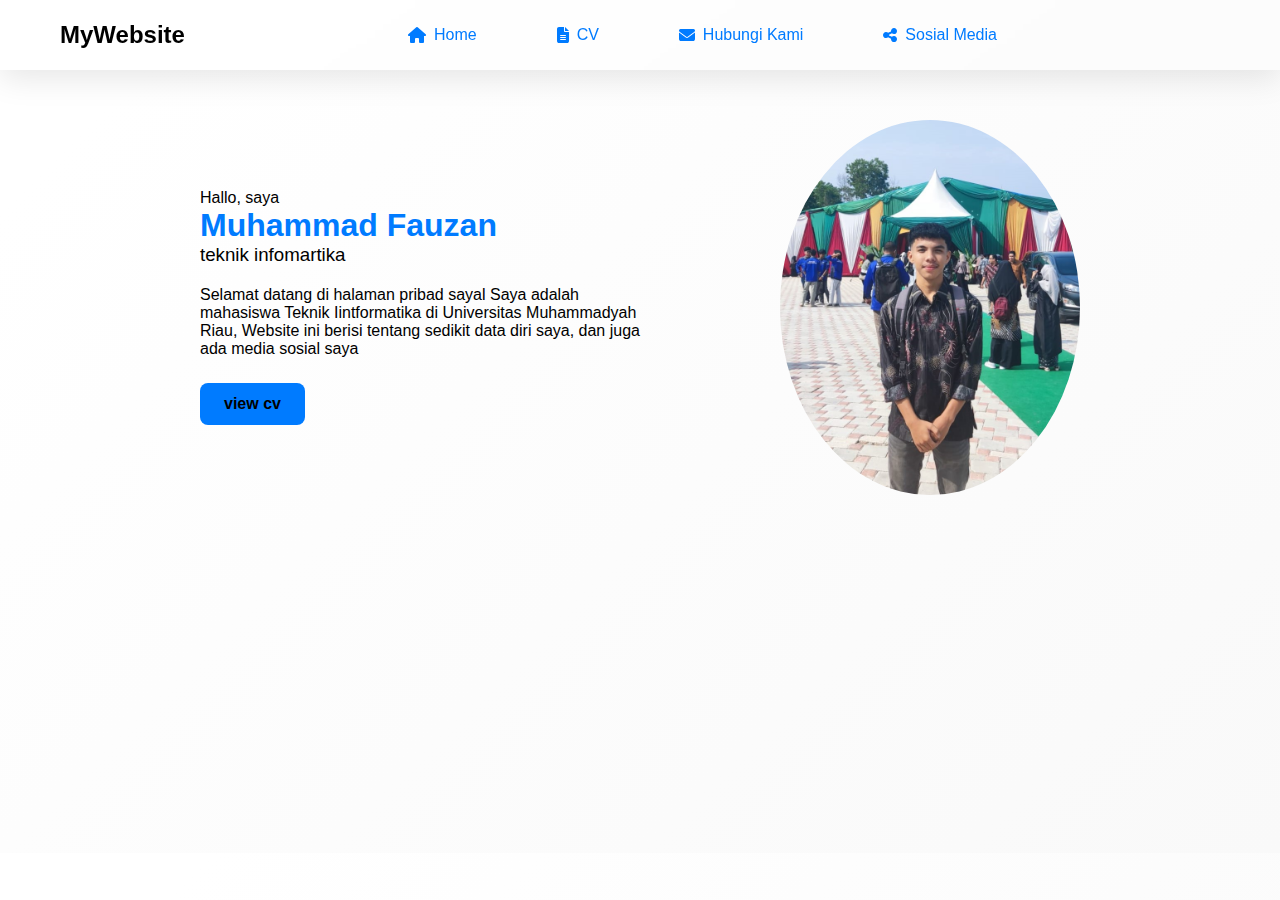
<file: index.html>
<!DOCTYPE html>
<html lang="en">
  <head>
    <meta charset="UTF-8" />
    <meta name="viewport" content="width=device-width, initial-scale=1.0" />
    <title>Muhammad Fauzan-230401110</title>
    <link rel="stylesheet" href="css/style.css" />
    <link href="https://fonts.googleapis.com/css2?family=Poppins:wght@400;600;700&display=swap" rel="stylesheet"/>
    <link rel="stylesheet" href="https://cdnjs.cloudflare.com/ajax/libs/font-awesome/6.5.0/css/all.min.css"/>
    <link href="https://fonts.googleapis.com/css2?family=Orbitron:wght@500;700&display=swap" rel="stylesheet">
  </head>
  <body>
    <nav class="navbar" id="navbar">
      <div class="nav-container">
          <h1 class="logo">MyWebsite</h1>
          <div class="box-btn-dark">
            <button onclick="toggleDarkMode()" class="btn-dark">dark mode</button>
          </div>
          <ul class="nav-menu" id="navMenu">
              <li class="nav-item">
                  <a href="index.html" class="nav-link "><i class="fas fa-home"></i>Home</a>
              </li>
              <li class="nav-item">
                  <a href="cv.html" class="nav-link"><i class="fas fa-file-alt"></i>CV</a>
              </li>
              <li class="nav-item">
                  <a href="hubungi-kami.html" class="nav-link"><i class="fas fa-envelope"></i>Hubungi Kami</a>
              </li>
              <li class="nav-item">
                  <a href="media-sosial.html" class="nav-link"><i class="fas fa-share-alt"></i>Sosial Media</a>
              </li>
          </ul>
          <div class="hamburger" id="hamburger">
              <span></span>
              <span></span>
              <span></span>
          </div>
      </div>
  </nav>

    <section class="hero">
      <div class="container hero-content">
        <div class="hero-text">
          <p>Hallo, saya</p>
          <h1><span>Muhammad</span> Fauzan</h1>
          <h3>teknik infomartika </h3>
          <p class="desc">
            Selamat datang di halaman pribad sayal Saya adalah mahasiswa Teknik
            Iintformatika di Universitas Muhammadyah Riau, Website ini berisi
            tentang sedikit data diri saya, dan juga ada media sosial saya
          </p>
          <div class="btn">
            <a href="cv.html">view cv</a>
          </div>
        </div>
        <div class="profil">
          <img src="image/profil.jpeg" alt="" />
        </div>
      </div>
    </section>




    <script src="js.js"></script>
  </body>
</html>
</file>
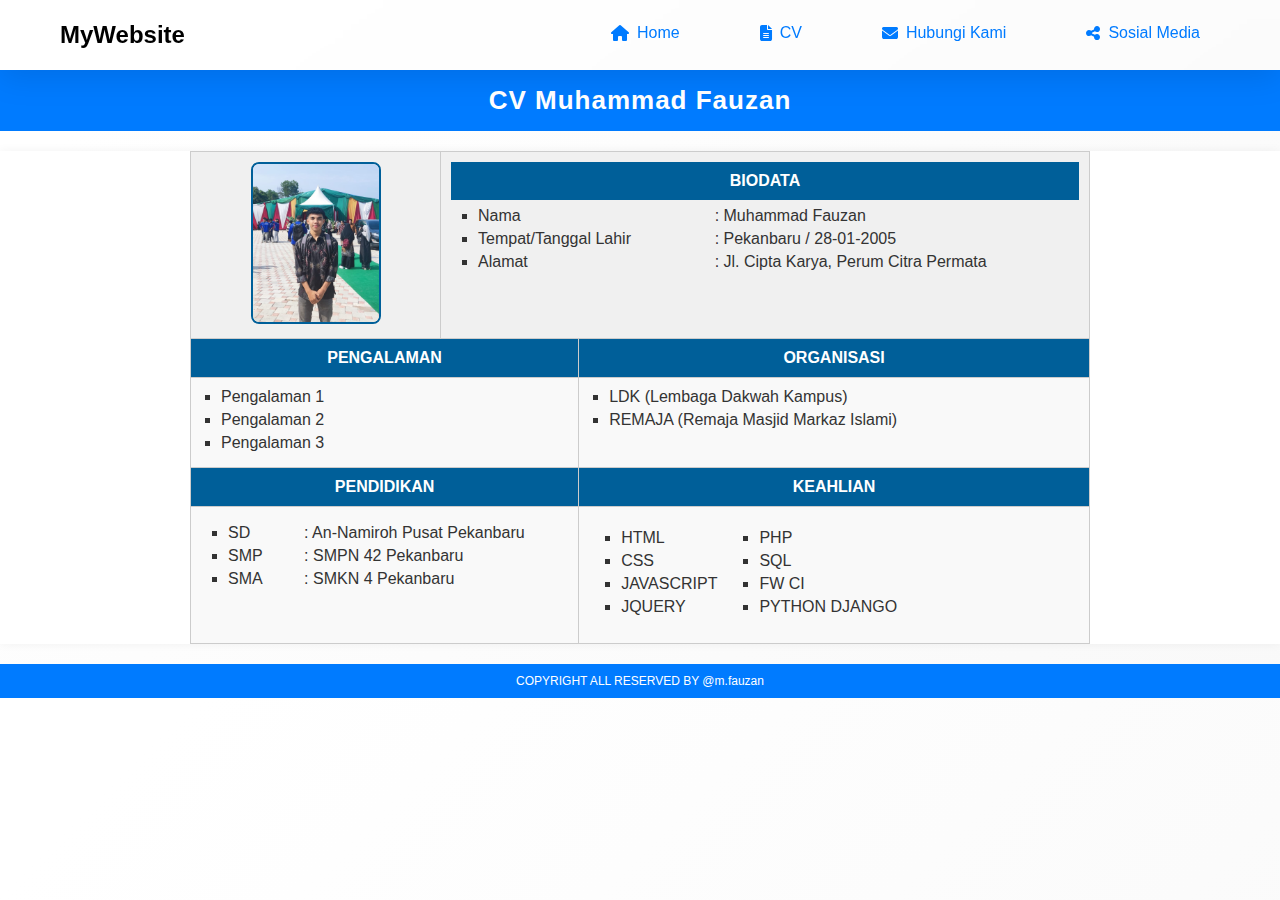
<file: cv.html>
<!DOCTYPE html>
<html lang="id">
  <head>
    <meta charset="UTF-8" />
    <meta name="viewport" content="width=device-width, initial-scale=1" />
    <title>CV Muhammad Fauzan</title>
    <link rel="stylesheet" href="css/cv.css" />
    <link
      href="https://fonts.googleapis.com/css2?family=Poppins:wght@400;600;700&display=swap"
      rel="stylesheet"
    />
    <link
      rel="stylesheet"
      href="https://cdnjs.cloudflare.com/ajax/libs/font-awesome/6.5.0/css/all.min.css"
    />
    <link href="https://fonts.googleapis.com/css2?family=Orbitron:wght@500;700&display=swap" rel="stylesheet">
  </head>
  <body>
    <nav class="navbar" id="navbar">
      <div class="nav-container">
        <div class="logo"> MyWebsite</div>

        <ul class="nav-menu" id="navMenu">
          <li class="nav-item">
            <a href="index.html" class="nav-link">
              <i class="fas fa-home"></i>
              Home
            </a>
          </li>
          <li class="nav-item">
            <a href="cv.html" class="nav-link">
              <i class="fas fa-file-alt"></i>
              CV
            </a>
          </li>
          <li class="nav-item">
            <a href="hubungi-kami.html" class="nav-link">
              <i class="fas fa-envelope"></i>
              Hubungi Kami
            </a>
          </li>
          <li class="nav-item social-dropdown">
            <a href="media-sosial.html" class="nav-link">
              <i class="fas fa-share-alt"></i>
              Sosial Media
            </a>
          </li>
        </ul>
      </div>
    </nav>

    <div class="header">CV Muhammad Fauzan</div>

    <div class="cv-container">
      <table class="cv-table" border="1" cellspacing="0" cellpadding="10">
        <tr>
          <td colspan="1" class="header-photo">
            <img src="image/profil.jpeg" alt="Foto Profil">
          </td>
          <td colspan="3" class="header-biodata">
            <h3 class="section-title">BIODATA</h3>
            <table class="inner-table">
              <tr>
                <td>
                  <ul>
                    <li>Nama</li>
                    <li>Tempat/Tanggal Lahir</li>
                    <li>Alamat</li>
                  </ul>
                </td>
                <td>
                  <ul>
                    <li>: Muhammad Fauzan</li>
                    <li>: Pekanbaru / 28-01-2005</li>
                    <li>: Jl. Cipta Karya, Perum Citra Permata</li>
                  </ul>
                </td>
              </tr>
            </table>
          </td>
        </tr>
    
        <tr>
          <td colspan="2" class="section-title">PENGALAMAN</td>
          <td colspan="2" class="section-title">ORGANISASI</td>
        </tr>
        <tr>
          <td colspan="2">
            <ul>
              <li>Pengalaman 1</li>
              <li>Pengalaman 2</li>
              <li>Pengalaman 3</li>
            </ul>
          </td>
          <td colspan="2">
            <ul>
              <li>LDK (Lembaga Dakwah Kampus)</li>
              <li>REMAJA (Remaja Masjid Markaz Islami)</li>
            </ul>
          </td>
        </tr>
        <tr>
          <td colspan="2" class="section-title">PENDIDIKAN</td>
          <td colspan="2" class="section-title">KEAHLIAN</td>
        </tr>
        <tr>
          <td colspan="2">
            <table class="inner-table">
              <tr>
                <td>
                  <ul>
                    <li>SD</li>
                    <li>SMP</li>
                    <li>SMA</li>
                  </ul>
                </td>
                <td>
                  <ul>
                    <li>: An-Namiroh Pusat Pekanbaru</li>
                    <li>: SMPN 42 Pekanbaru</li>
                    <li>: SMKN 4 Pekanbaru</li>
                  </ul>
                </td>
              </tr>
            </table>
          </td>
          <td colspan="2">
            <table>
              <tr>
                <td>
                  <ul>
                    <li>HTML</li>
                    <li>CSS</li>
                    <li>JAVASCRIPT</li>
                    <li>JQUERY</li>
                  </ul>
                </td>
                <td>
                  <ul>
                    <li>PHP</li>
                    <li>SQL</li>
                    <li>FW CI</li>
                    <li>PYTHON DJANGO</li>
                  </ul>
                </td>
              </tr>
            </table>
          </td>
        </tr>
      </table>
    </div>
    <div class="footer">COPYRIGHT ALL RESERVED BY @m.fauzan</div>

    <div class="box-btn-dark">
      <button onclick="toggleDarkMode()" class="btn-dark">dark mode</button>
    </div>

      <script>
        let lastScrollTop = 0;
        const navbar = document.getElementById("navbar");

        window.addEventListener("scroll", () => {
          const scrollTop = window.pageYOffset || document.documentElement.scrollTop;

          if (scrollTop > lastScrollTop) {
            // Scroll Down
            navbar.style.top = "-100px"; // Sembunyikan navbar
          } else {
            // Scroll Up
            navbar.style.top = "0"; // Tampilkan navbar
          }

          lastScrollTop = scrollTop <= 0 ? 0 : scrollTop; // Menghindari nilai negatif
        });
    </script>
    <script src="js.js"></script>
  </body>
</html>
</file>
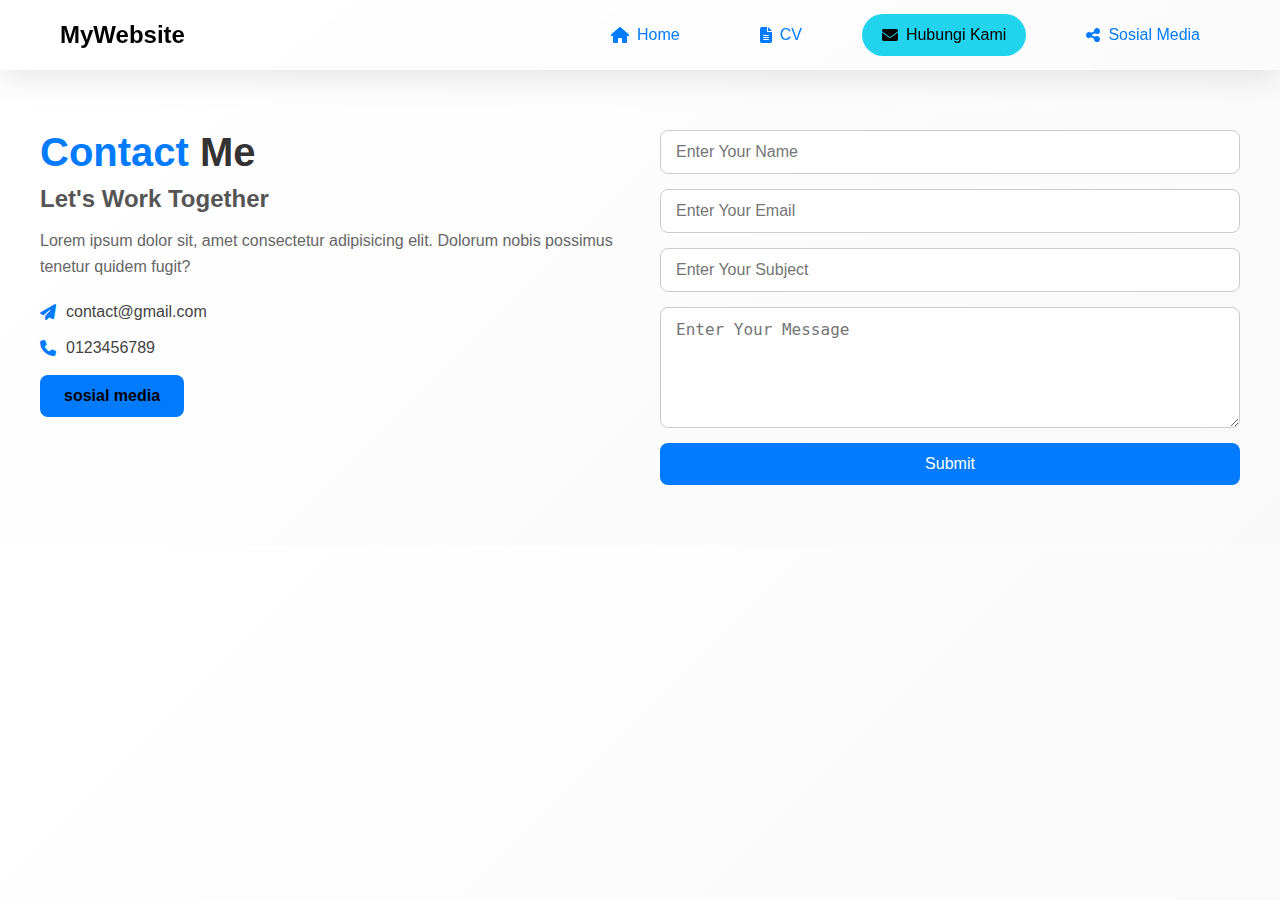
<file: hubungi-kami.html>
<!DOCTYPE html>
<html lang="en">
<head>
  <meta charset="UTF-8" />
  <meta name="viewport" content="width=device-width, initial-scale=1.0"/>
  <title>Contact Me</title>
  <link rel="stylesheet" href="css/hubungi.css">
  <link href="https://fonts.googleapis.com/css2?family=Poppins:wght@400;600;700&display=swap" rel="stylesheet">
  <link rel="stylesheet" href="https://cdnjs.cloudflare.com/ajax/libs/font-awesome/6.5.0/css/all.min.css">
  <link href="https://fonts.googleapis.com/css2?family=Orbitron:wght@500;700&display=swap" rel="stylesheet">

</head>
<nav class="navbar" id="navbar">
  <div class="nav-container">
      <h1 class="logo">MyWebsite</h1>
      <ul class="nav-menu" id="navMenu">
          <li class="nav-item">
              <a href="index.html" class="nav-link"><i class="fas fa-home"></i>Home</a>
          </li>
          <li class="nav-item">
              <a href="cv.html" class="nav-link"><i class="fas fa-file-alt"></i>CV</a>
          </li>
          <li class="nav-item">
              <a href="hubungi-kami.html" class="nav-link"><i class="fas fa-envelope"></i>Hubungi Kami</a>
          </li>
          <li class="nav-item">
              <a href="media-sosial.html" class="nav-link"><i class="fas fa-share-alt"></i>Sosial Media</a>
          </li>
      </ul>
      <div class="hamburger" id="hamburger">
          <span></span>
          <span></span>
          <span></span>
      </div>
  </div>
</nav>

  <section class="contact-section">
    <div class="contact-container">
      <div class="contact-info">
        <h2><span>Contact</span> Me</h2>
        <h3>Let's Work Together</h3>
        <p>Lorem ipsum dolor sit, amet consectetur adipisicing elit. Dolorum nobis possimus tenetur quidem fugit?</p>
        <div class="info">
          <p><i class="fas fa-paper-plane"></i> contact@gmail.com</p>
          <p><i class="fas fa-phone"></i> 0123456789</p>
        </div>
        <div class="btn">
          <a href="media-sosial.html">sosial media</a>
        </div>
      </div>

      <form class="contact-form">
        <input type="text" placeholder="Enter Your Name" required>
        <input type="email" placeholder="Enter Your Email" required>
        <input type="text" placeholder="Enter Your Subject">
        <textarea placeholder="Enter Your Message" rows="5" required></textarea>
        <button type="submit">Submit</button>
      </form>
    </div>
  </section>
  <div class="box-btn-dark">
    <button onclick="toggleDarkMode()" class="btn-dark">dark mode</button>
  </div>
  <script src="js.js"></script>
</body>
</html>
</file>
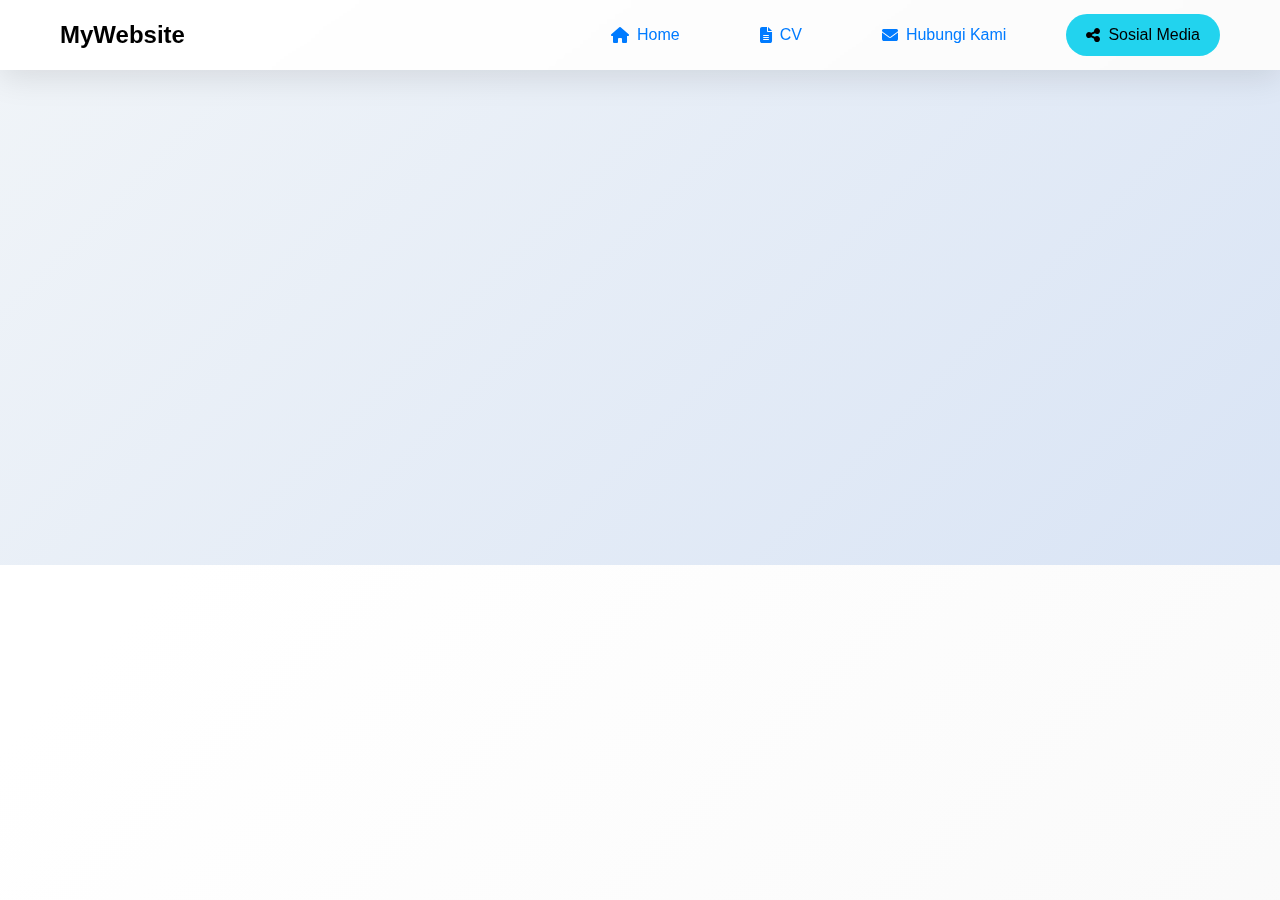
<file: media-sosial.html>
<!DOCTYPE html>
<html lang="en">
  <head>
    <meta charset="UTF-8" />
    <meta name="viewport" content="width=device-width, initial-scale=1.0" />
    <title>Media Sosial</title>
    <link rel="stylesheet" href="css/media-sosial.css" />
    <link
      href="https://fonts.googleapis.com/css2?family=Poppins:wght@400;600;700&display=swap"
      rel="stylesheet"
    />
    <link
      rel="stylesheet"
      href="https://cdnjs.cloudflare.com/ajax/libs/font-awesome/6.5.0/css/all.min.css"
    />
    <link
      href="https://fonts.googleapis.com/css2?family=Orbitron:wght@500;700&display=swap"
      rel="stylesheet"
    />
  </head>
  <body>
    <nav class="navbar" id="navbar">
      <div class="nav-container">
        <h1 class="logo">MyWebsite</h1>
        <ul class="nav-menu" id="navMenu">
          <li class="nav-item">
            <a href="index.html" class="nav-link"
              ><i class="fas fa-home"></i>Home</a
            >
          </li>
          <li class="nav-item">
            <a href="cv.html" class="nav-link"
              ><i class="fas fa-file-alt"></i>CV</a
            >
          </li>
          <li class="nav-item">
            <a href="hubungi-kami.html" class="nav-link"
              ><i class="fas fa-envelope"></i>Hubungi Kami</a
            >
          </li>
          <li class="nav-item">
            <a href="media-sosial.html" class="nav-link"
              ><i class="fas fa-share-alt"></i>Sosial Media</a
            >
          </li>
        </ul>
        <div class="hamburger" id="hamburger">
          <span></span>
          <span></span>
          <span></span>
        </div>
      </div>
    </nav>

    <section>
      <div class="container">
        <h1>Media Social</h1>
        <div class="box-sosial">
          <a href="https://wa.me/6281372450375"><img src="image/social.png" alt=""/></a>
          <a href="https://www.instagram.com/muhammadfazn_/"><img src="image/instagram.png" alt=""></a>
          <a href="mailto:muhammadfauzan280105@gmail.com" target="_blank"><img src="image/gmail.png" alt=""></a>
          <a href="https://www.facebook.com/"><img src="image/facebook.png" alt=""></a>
          <a href="https://www.tiktok.com/@just_akids" class="tiktok-text"><img src="image/tik-tok.png" alt=""></a>
        </div>
      </div>
    </section>
    <div class="box-btn-dark">
      <button onclick="toggleDarkMode()" class="btn-dark">dark mode</button>
    </div>

    <script src="js.js"></script>
  </body>
</html>
</file>
<file: css/style.css>
* {
  margin: 0;
  padding: 0;
  box-sizing: border-box;
}

body {
  font-family: "Segoe UI", Tahoma, Geneva, Verdana, sans-serif;
  background: linear-gradient(135deg, #ffffff 10%, #f9f9f9 100%);
  color: var(--primary);
  padding-top: 70px;
}
:root {
  --bg-primary: #fff;
  --bg-secondaary: #f9f9f9;
  --primary: #000;
  --secondary: #007bff;
  --primary-1: #22d3ee;
}

.navbar {
  position: fixed;
  top: 0;
  left: 0;
  width: 100%;
  background: rgba(255, 255, 255, 0.2);
  backdrop-filter: blur(10px);
  box-shadow: 0 8px 32px rgba(0, 0, 0, 0.1);
  z-index: 1000;
  transition: all 0.3s ease;
}

.navbar.scrolled {
  background: rgba(255, 255, 255, 0.98);
  box-shadow: 0 12px 40px rgba(0, 0, 0, 0.15);
}

.nav-container {
  max-width: 1200px;
  margin: 0 auto;
  padding: 0 20px;
  display: flex;
  justify-content: space-between;
  align-items: center;
  height: 70px;
}

.logo {
  font-size: 24px;
  font-weight: bold;
}

.nav-menu {
  display: flex;
  list-style: none;
  gap: 40px;
}

.nav-item {
  position: relative;
}

.nav-link {
  text-decoration: none;
  color: var(--secondary);
  font-weight: 500;
  padding: 12px 20px;
  border-radius: 25px;
  position: relative;
  overflow: hidden;
  display: flex;
  align-items: center;
  gap: 8px;
}

.nav-link:hover {
  background: var(--primary-1);
  color: var(--primary);
  transition: all 0.3s ease-in-out 0.1s;
}

/* ////////////////////////////////////////////// */

.hero {
  padding: 50px 200px;
  height: 87vh;
}
.hero-content {
  display: flex;
  align-items: center;
  justify-content: space-between;
}
.hero-text {
  max-width: 50%;
}
.hero-text h1 {
  color: var(--secondary);
  font-size: 2rem;
}
.hero-text h3 {
  margin-top: 0px;
  font-weight: 500;
  color: var(--primary);
}
.hero-text h3 span {
  color: var(--primary-1);
}
.hero-text .desc {
  margin: 20px 0;
  color: var(--primary);
  font-style: none;
}
.btn {
  display: inline-block;
  margin: 5px 0;
}

.btn a {
  display: inline-block;
  padding: 12px 24px;
  background-color: var(--secondary);
  color: var(--primary);
  text-decoration: none;
  font-size: 16px;
  font-weight: bold;
  border-radius: 8px;
  transition: background-color 0.3s, transform 0.2s;
}

.btn a:hover {
  background-color: var(--primary-1); /* Warna saat hover */
  transform: scale(1.05);
}

.btn a:active {
  transform: scale(0.98);
}

.profil img {
  width: 300px;
  object-fit: cover;
  transition: 0.5s ease;
  border-radius: 90%;
}

/* ////////////////////////////////////////// */
.box-btn-dark {
  position: fixed;
  top: 550px;
  left: -145px;
  cursor: pointer;
  transition: left 0.4s ease;
  padding: 0 40px;
}
.box-btn-dark:hover {
  left: -40px;
}

.btn-dark {
  background-color: red;
  color: #fff;
  padding: 5px 10px;
  border: solid 2px rgb(197, 0, 0);
  font-size: 1rem;
  cursor: pointer;
  border-radius: 10px;
  animation: blinkWarning 0.5s infinite;
}

@keyframes blinkWarning {
  0%, 100% {
    background-color: red;
    color: black;
    border-color: rgb(197, 0, 0);
  }
  50% {
    background-color: rgb(177, 0, 0);
    color: white;
    border-color: rgb(156, 0, 0);
  }
}


body.dark-mode {
  background: linear-gradient(135deg, #0a0a0f, #1a1a2e);
  color: #fff;

  .navbar {
    position: fixed;
    top: 0;
    left: 0;
    width: 100%;
    background: rgba(15, 15, 27, 0.95);
    backdrop-filter: blur(20px);
    box-shadow: 0 0 20px #f500ff, 0 0 30px #00fff7;
    z-index: 1000;
    transition: all 0.3s ease;
  }

  /* Efek ketika discroll */
  .navbar.scrolled {
    background: rgba(10, 10, 20, 0.98);
    box-shadow: 0 0 25px #f500ff;
  }

  /* Container navbar */
  .nav-container {
    max-width: 1200px;
    margin: 0 auto;
    padding: 0 20px;
    display: flex;
    justify-content: space-between;
    align-items: center;
    height: 70px;
  }

  /* Logo */
  .logo {
    font-size: 28px;
    font-weight: bold;
    color: #00fff7;
    text-shadow: 0 0 10px #00fff7;
    font-family: "Orbitron", sans-serif;
  }

  /* Menu Navigasi */
  .nav-menu {
    display: flex;
    list-style: none;
    gap: 40px;
  }

  /* Item Menu */
  .nav-item {
    position: relative;
  }

  /* Link Menu */
  .nav-link {
    text-decoration: none;
    color: #ffffff;
    font-weight: 500;
    padding: 12px 20px;
    border-radius: 25px;
    display: flex;
    align-items: center;
    gap: 8px;
    position: relative;
    overflow: hidden;
    font-family: "Orbitron", sans-serif;
    transition: 0.3s ease-in-out;
  }

  /* Hover efek neon */
  .nav-link::before {
    content: "";
    position: absolute;
    left: -100%;
    top: 0;
    width: 100%;
    height: 100%;
    background: linear-gradient(120deg, #00fff7, #f500ff);
    transition: 0.4s ease-in-out;
    z-index: 0;
    opacity: 0.1;
  }

  .nav-link:hover::before {
    left: 0;
    opacity: 0.2;
  }

  .nav-link:hover {
    color: #00fff7;
    text-shadow: 0 0 5px #00fff7;
    background: rgba(245, 0, 255, 0.1);
  }
  /* ////////////////////////// */

  .hero {
    background: linear-gradient(135deg, #0a0a0f, #1a1a2e);
    font-family: "Orbitron", sans-serif;
    color: #00fff7;
  }

  .hero-text h1 {
    color: #f500ff;
    text-shadow: 0 0 8px #f500ff;
  }

  .hero-text h3 {
    color: #00fff7;
    text-shadow: 0 0 6px #00fff7;
  }

  .hero-text h3 span {
    color: #ff0080;
    text-shadow: 0 0 6px #ff0080;
  }

  .hero-text .desc {
    color: #00fff7;
    font-style: normal;
    text-shadow: 0 0 4px #00fff7;
  }

  .btn a {
    background-color: #f500ff; /* neon magenta */
    color: #0f0f1b; /* very dark background */
    font-weight: bold;
    box-shadow: 0 0 8px #f500ff, 0 0 16px #f500ff;
    transition: background-color 0.3s ease, transform 0.2s ease;
    font-family: "Orbitron", sans-serif;
  }

  .btn a:hover {
    background-color: #00fff7; /* neon cyan */
    color: #1a001a;
  }
  /* Profil image */
  .profil img {
    box-shadow: 0 0 15px #f500ff;
  }

  .profil img:hover {
    box-shadow: 0 0 30px #00fff7;
  }
}
</file>
<file: css/cv.css>
* {
  margin: 0;
  padding: 0;
  box-sizing: border-box;
}

body {
  font-family: "Segoe UI", Tahoma, Geneva, Verdana, sans-serif;
  background: linear-gradient(135deg, #ffffff 10%, #f9f9f9 100%);
  color: var(--primary);
  padding-top: 70px;
}
:root {
  --bg-primary: #fff;
  --bg-secondaary: #f9f9f9;
  --primary: #000;
  --secondary: #007bff;
  --primary-1: #22d3ee;
}

.navbar {
  position: fixed;
  top: 0;
  left: 0;
  width: 100%;
  background: rgba(255, 255, 255, 0.2);
  backdrop-filter: blur(10px);
  box-shadow: 0 8px 32px rgba(0, 0, 0, 0.1);
  z-index: 1000;
  transition: all 0.3s ease;
}

.navbar.scrolled {
  background: rgba(255, 255, 255, 0.98);
  box-shadow: 0 12px 40px rgba(0, 0, 0, 0.15);
}

.nav-container {
  max-width: 1200px;
  margin: 0 auto;
  padding: 0 20px;
  display: flex;
  justify-content: space-between;
  align-items: center;
  height: 70px;
}

.logo {
  font-size: 24px;
  font-weight: bold;
  color: var(--primary);
}

.nav-menu {
  display: flex;
  list-style: none;
  gap: 40px;
  margin: 0;
  padding: 0;
}

.nav-item {
  position: relative;
}

.nav-link {
  text-decoration: none;
  color: var(--secondary);
  font-weight: 500;
  padding: 12px 20px;
  border-radius: 25px;
  position: relative;
  overflow: hidden;
  display: flex;
  align-items: center;
  gap: 8px;
  transition: all 0.3s ease;
}

.nav-link:hover {
  background: var(--primary-1);
  color: var(--primary);
  transform: translateY(-2px);
}

.nav-link i {
  font-size: 16px;
}

.hamburger {
  display: none;
  flex-direction: column;
  cursor: pointer;
  gap: 4px;
  padding: 10px;
  border-radius: 8px;
  transition: all 0.3s ease;
}

.hamburger:hover {
  background: rgba(34, 211, 238, 0.1);
}

.hamburger span {
  width: 25px;
  height: 3px;
  background: var(--secondary);
  border-radius: 2px;
  transition: all 0.3s ease;
}

.hamburger.active span:nth-child(1) {
  transform: rotate(45deg) translate(6px, 6px);
}

.hamburger.active span:nth-child(2) {
  opacity: 0;
}

.hamburger.active span:nth-child(3) {
  transform: rotate(-45deg) translate(6px, -6px);
}

@media screen and (max-width: 768px) {
  .hamburger {
    display: flex;
  }

  .nav-menu {
    position: fixed;
    left: -110%;
    top: 70px;
    flex-direction: column;
    background: rgba(255, 255, 255, 0.98);
    backdrop-filter: blur(20px);
    width: 100%;
    text-align: center;
    transition: 0.3s;
    box-shadow: 0 10px 27px rgba(0, 0, 0, 0.05);
    gap: 0;
    padding: 20px 0;
  }

  .nav-menu.active {
    left: 0;
  }

  .nav-item {
    margin: 10px 0;
    opacity: 0;
    transform: translateY(-20px);
    animation: slideInDown 0.4s ease forwards;
  }

  .nav-menu.active .nav-item:nth-child(1) {
    animation-delay: 0.1s;
  }

  .nav-menu.active .nav-item:nth-child(2) {
    animation-delay: 0.2s;
  }

  .nav-menu.active .nav-item:nth-child(3) {
    animation-delay: 0.3s;
  }

  .nav-menu.active .nav-item:nth-child(4) {
    animation-delay: 0.4s;
  }

  .nav-link {
    padding: 15px 30px;
    border-radius: 30px;
    margin: 0 20px;
    font-size: 16px;
  }

  .nav-link:hover {
    transform: scale(1.05);
  }

  .logo {
    font-size: 20px;
  }

  .nav-container {
    padding: 0 15px;
    height: 70px;
  }
}

@media screen and (max-width: 1024px) and (min-width: 769px) {
  .nav-menu {
    gap: 25px;
  }

  .nav-container {
    padding: 0 15px;
  }

  .logo {
    font-size: 22px;
  }
}

@media screen and (max-width: 480px) {
  .nav-container {
    padding: 0 10px;
  }

  .logo {
    font-size: 18px;
  }

  .nav-link {
    padding: 12px 25px;
    font-size: 15px;
  }
}

@keyframes slideInDown {
  to {
    opacity: 1;
    transform: translateY(0);
  }
}

html {
  scroll-behavior: smooth;
}

.nav-link.active {
  background: var(--primary-1);
  color: var(--primary);
}

/* ///////////////////////////////////////////////////////////////////////////////////////////////////////////////// */

.cv-container {
  width: 100%;
  padding: 0px 40px;
  background-color: #ffffff;
  box-shadow: 0 0 10px rgba(0, 0, 0, 0.05);
  color: #333333;
}

.header {
  background-color: var(--secondary);
  color: white;
  text-align: center;
  padding: 15px;
  font-size: 26px;
  font-weight: bold;
  letter-spacing: 1px;
}

.cv-table {
  width: 100%;
  max-width: 900px;
  margin: 20px auto;
  border-collapse: collapse;
  background-color: #f9f9f9;
  border: 1px solid #ccc;
  color: #222;
}

.cv-table td {
  vertical-align: top;
  padding: 10px;
}

.header-photo {
  width: 250px;
  text-align: center;
  background-color: #f0f0f0;
}

.header-photo img {
  width: 100%;
  max-width: 130px;
  height: auto;
  border-radius: 8px;
  border: 2px solid #005f99;
}

.header-biodata {
  background-color: #f0f0f0;
}

.section-title {
  background-color: #005f99;
  color: white;
  font-weight: bold;
  text-align: center;
  padding: 10px;
  font-size: 16px;
}

.inner-table {
  width: 100%;
  border: none;
}

.inner-table td {
  border: none;
  padding: 5px;
}

.inner-table td:nth-child(2) ul {
  list-style-type: none;
}

ul {
  list-style-type: square;
  margin: 0;
  padding-left: 20px;
  color: #333;
}

ul li {
  margin-bottom: 5px;
}


.footer {
  background-color: var(--secondary);
  color: white;
  text-align: center;
  padding: 10px;
  font-size: 12px;
}



/* Responsif dasar sudah terpenuhi untuk desktop */

/* Tablet */
@media (max-width: 1024px) {
  .cv-container {
    padding: 0px 20px;
  }

  .cv-table {
    width: 100%;
    max-width: 100%;
  }

  .header-photo {
    width: 200px;
  }

  .header-photo img {
    max-width: 100px;
  }

  .header {
    font-size: 22px;
  }
}

/* Mobile (Potrait & Lebar <= 768px) */
@media (max-width: 768px) {
  .box-btn-dark {
    position: fixed;
    top: 550px;
    left: -145px;
    cursor: pointer;
    transition: left 0.4s ease;
    padding: 0 40px;
  }
  .box-btn-dark:hover {
    left: -40px;
  }
  
  .btn-dark {
    background-color: red;
    color: #fff;
    padding: 5px 10px;
    border: solid 2px rgb(197, 0, 0);
    font-size: 1rem;
    cursor: pointer;
    border-radius: 10px;
    animation: blinkWarning 0.5s infinite;
  }
  .cv-container {
    padding: 0px 15px;
  }

  .cv-table,
  .inner-table {
    display: block;
    width: 100%;
  }

  .cv-table tr {
    display: block;
    margin-bottom: 15px;
  }

  .cv-table td {
    display: block;
    width: 100%;
    box-sizing: border-box;
    padding: 8px;
  }

  .header-photo {
    text-align: center;
    width: 100%;
  }

  .header-photo img {
    max-width: 80px;
  }

  .header {
    font-size: 20px;
    padding: 10px;
  }

  .section-title {
    font-size: 14px;
    padding: 8px;
  }

  .footer {
    font-size: 11px;
    padding: 8px;
  }
}

/* Layar Kecil (<= 480px) */
@media (max-width: 480px) {
  .header {
    font-size: 18px;
  }

  .section-title {
    font-size: 13px;
  }

  .header-photo img {
    max-width: 70px;
  }

  .cv-table td {
    padding: 6px;
  }

  .footer {
    font-size: 10px;
  }
}




/* ////////////////////////////////////////////DARK MODE///////////////////////////////////////////////////////////////////////// */
.box-btn-dark {
  position: fixed;
  top: 550px;
  left: -145px;
  cursor: pointer;
  transition: left 0.4s ease;
  padding: 0 40px;
}
.box-btn-dark:hover {
  left: -40px;
}

.btn-dark {
  background-color: red;
  color: #fff;
  padding: 5px 10px;
  border: solid 2px rgb(197, 0, 0);
  font-size: 1rem;
  cursor: pointer;
  border-radius: 10px;
  animation: blinkWarning 0.5s infinite;
}

@keyframes blinkWarning {
  0%,
  100% {
    background-color: red;
    color: black;
    border-color: rgb(197, 0, 0);
  }
  50% {
    background-color: rgb(177, 0, 0);
    color: white;
    border-color: rgb(156, 0, 0);
  }
}

body.dark-mode {
  background: linear-gradient(135deg, #0a0a0f, #1a1a2e);
  color: #fff;

  .navbar {
    background: rgba(10, 0, 20, 0.9);
    backdrop-filter: blur(8px);
    box-shadow: 0 0 20px #f500ff, 0 0 40px #00fff7;
    font-family: "Orbitron", Arial, sans-serif;
  }

  .navbar.scrolled {
    background: rgba(15, 0, 30, 1);
    box-shadow: 0 0 25px #00fff7;
  }
  .logo {
    font-weight: bold;
    color: #f500ff;
    text-shadow: 0 0 3px #f500ff;
  }

  .nav-link {
    color: #00fff7;
    transition: all 0.3s ease;
    border: 1px solid transparent;
    text-shadow: 0px 0px 5px #f500ff;
  }

  .nav-link:hover {
    background: #00fff7;
    color: #f500ff;
    box-shadow: 0 0 10px #00fff7, 0 0 20px #00fff7;
  }

  .hamburger:hover {
    background: rgba(245, 0, 255, 0.1);
  }

  .hamburger span {
    background: #f500ff;
  }

  @media screen and (max-width: 768px) {
    .nav-menu {
      background: #0a0014;
      box-shadow: 0 0 20px #f500ff;
    }
  }

  html {
    background: #0f0f1b;
  }

  .nav-link.active {
    background: #00fff7;
    color: #0f0f1b;
    box-shadow: 0 0 10px #00fff7;
  }

  /* ////////////////////////// */
 /* Dark mode cyberpunk theme */
.cv-container {
  width: 100%;
  padding: 0px 40px;
  background-color: #0d0d0d;
  box-shadow: 0 0 20px rgba(0, 255, 255, 0.2);
  font-family: 'Orbitron', 'Segoe UI', Tahoma, Geneva, Verdana, sans-serif;
  color: #00ffff;
}

.header {
  background: linear-gradient(90deg, #ff00cc, #3333ff);
  color: #ffffff;
  text-align: center;
  padding: 15px;
  font-size: 26px;
  font-weight: bold;
  letter-spacing: 1px;
  text-shadow: 0 0 5px #ff00cc, 0 0 10px #00ffff;
}

.cv-table {
  width: 100%;
  max-width: 900px;
  margin: 20px auto;
  border-collapse: collapse;
  font-family: 'Orbitron', Arial, sans-serif;
  background-color: #1a1a1a;
  border: 1px solid #00ffff;
  color: #e0ffff;
  box-shadow: 0 0 15px rgba(255, 0, 255, 0.3);
}

.cv-table td {
  vertical-align: top;
  padding: 10px;
  border: 1px solid #333;
}

.header-photo {
  width: 250px;
  text-align: center;
  background-color: #111;
}

.header-photo img {
  width: 100%;
  max-width: 130px;
  height: auto;
  border-radius: 8px;
  border: 2px solid #ff00cc;
  box-shadow: 0 0 10px #ff00cc;
}

.header-biodata {
  background-color: #111;
}

.section-title {
  background: linear-gradient(90deg, #00ffff, #ff00cc);
  color: #0d0d0d;
  font-weight: bold;
  text-align: center;
  padding: 10px;
  font-size: 16px;
  text-shadow: 0 0 3px #ffffff;
}

.inner-table {
  width: 100%;
  border: none;
}

.inner-table td {
  border: none;
  padding: 5px;
}

ul {
  list-style-type: square;
  margin: 0;
  padding-left: 20px;
  color: #ffffff;
}

ul li {
  margin-bottom: 5px;
}

.footer {
  background: linear-gradient(90deg, #ff00cc, #3333ff);
  color: white;
  text-align: center;
  padding: 10px;
  font-size: 12px;
  box-shadow: 0 0 10px #00ffff;
}

@media (max-width: 768px) {
  .cv-table {
    font-size: 14px;
  }

  .header-photo,
  .header-biodata {
    display: block;
    width: 100%;
  }

  .header-photo img {
    max-width: 100px;
    margin: 0 auto;
  }

  .section-title {
    font-size: 14px;
  }
}

}
</file>
<file: css/hubungi.css>
* {
  margin: 0;
  padding: 0;
  box-sizing: border-box;
}

body {
  font-family: "Segoe UI", Tahoma, Geneva, Verdana, sans-serif;
  background: linear-gradient(135deg, #ffffff 10%, #f9f9f9 100%);
  color: var(--primary);
  padding-top: 70px;
}
:root {
  --bg-primary: #fff;
  --bg-secondaary: #f9f9f9;
  --primary: #000;
  --secondary: #007bff;
  --primary-1: #22d3ee;
}

.navbar {
  position: fixed;
  top: 0;
  left: 0;
  width: 100%;
  background: rgba(255, 255, 255, 0.2);
  backdrop-filter: blur(10px);
  box-shadow: 0 8px 32px rgba(0, 0, 0, 0.1);
  z-index: 1000;
  transition: all 0.3s ease;
}

.navbar.scrolled {
  background: rgba(255, 255, 255, 0.98);
  box-shadow: 0 12px 40px rgba(0, 0, 0, 0.15);
}

.nav-container {
  max-width: 1200px;
  margin: 0 auto;
  padding: 0 20px;
  display: flex;
  justify-content: space-between;
  align-items: center;
  height: 70px;
}

.logo {
  font-size: 24px;
  font-weight: bold;
  color: var(--primary);
}

.nav-menu {
  display: flex;
  list-style: none;
  gap: 40px;
  margin: 0;
  padding: 0;
}

.nav-item {
  position: relative;
}

.nav-link {
  text-decoration: none;
  color: var(--secondary);
  font-weight: 500;
  padding: 12px 20px;
  border-radius: 25px;
  position: relative;
  overflow: hidden;
  display: flex;
  align-items: center;
  gap: 8px;
  transition: all 0.3s ease;
}

.nav-link:hover {
  background: var(--primary-1);
  color: var(--primary);
  transform: translateY(-2px);
}

.nav-link i {
  font-size: 16px;
}

.hamburger {
  display: none;
  flex-direction: column;
  cursor: pointer;
  gap: 4px;
  padding: 10px;
  border-radius: 8px;
  transition: all 0.3s ease;
}

.hamburger:hover {
  background: rgba(34, 211, 238, 0.1);
}

.hamburger span {
  width: 25px;
  height: 3px;
  background: var(--secondary);
  border-radius: 2px;
  transition: all 0.3s ease;
}

.hamburger.active span:nth-child(1) {
  transform: rotate(45deg) translate(6px, 6px);
}

.hamburger.active span:nth-child(2) {
  opacity: 0;
}

.hamburger.active span:nth-child(3) {
  transform: rotate(-45deg) translate(6px, -6px);
}

@media screen and (max-width: 768px) {
  .hamburger {
    display: flex;
  }

  .nav-menu {
    position: fixed;
    left: -110%;
    top: 70px;
    flex-direction: column;
    background: rgba(255, 255, 255, 0.98);
    backdrop-filter: blur(20px);
    width: 100%;
    text-align: center;
    transition: 0.3s;
    box-shadow: 0 10px 27px rgba(0, 0, 0, 0.05);
    gap: 0;
    padding: 20px 0;
  }

  .nav-menu.active {
    left: 0;
  }

  .nav-item {
    margin: 10px 0;
    opacity: 0;
    transform: translateY(-20px);
    animation: slideInDown 0.4s ease forwards;
  }

  .nav-menu.active .nav-item:nth-child(1) {
    animation-delay: 0.1s;
  }

  .nav-menu.active .nav-item:nth-child(2) {
    animation-delay: 0.2s;
  }

  .nav-menu.active .nav-item:nth-child(3) {
    animation-delay: 0.3s;
  }

  .nav-menu.active .nav-item:nth-child(4) {
    animation-delay: 0.4s;
  }

  .nav-link {
    padding: 15px 30px;
    border-radius: 30px;
    margin: 0 20px;
    font-size: 16px;
  }

  .nav-link:hover {
    transform: scale(1.05);
  }

  .logo {
    font-size: 20px;
  }

  .nav-container {
    padding: 0 15px;
    height: 70px;
  }
}

@media screen and (max-width: 1024px) and (min-width: 769px) {
  .nav-menu {
    gap: 25px;
  }

  .nav-container {
    padding: 0 15px;
  }

  .logo {
    font-size: 22px;
  }
}

@media screen and (max-width: 480px) {
  .nav-container {
    padding: 0 10px;
  }

  .logo {
    font-size: 18px;
  }

  .nav-link {
    padding: 12px 25px;
    font-size: 15px;
  }
}

@keyframes slideInDown {
  to {
    opacity: 1;
    transform: translateY(0);
  }
}

html {
  scroll-behavior: smooth;
}

.nav-link.active {
  background: var(--primary-1);
  color: var(--primary);
}

/* ///////////////////////////////////////////////////////////////////////////////////////////////////////////////// */

.contact-section {
  padding: 60px 20px;
  font-family: "Segoe UI", Tahoma, Geneva, Verdana, sans-serif;
}

.contact-container {
  max-width: 1200px;
  margin: auto;
  display: flex;
  flex-wrap: wrap;
  gap: 40px;
  justify-content: space-between;
  align-items: flex-start;
}

.contact-info {
  flex: 1;
  min-width: 300px;
}

.contact-info h2 {
  font-size: 2.5rem;
  color: #333;
  margin-bottom: 10px;
}

.contact-info h2 span {
  color: #007bff;
}

.contact-info h3 {
  font-size: 1.5rem;
  margin-bottom: 15px;
  color: #555;
}

.contact-info p {
  font-size: 1rem;
  line-height: 1.6;
  color: #666;
  margin-bottom: 20px;
}

.contact-info .info p {
  display: flex;
  align-items: center;
  margin-bottom: 10px;
  font-size: 1rem;
  color: #444;
}

.contact-info .info i {
  color: #007bff;
  margin-right: 10px;
}

.btn {
  display: inline-block;
  margin: 5px 0;
}

.btn a {
  display: inline-block;
  padding: 12px 24px;
  background-color: var(--secondary);
  color: var(--primary);
  text-decoration: none;
  font-size: 16px;
  font-weight: bold;
  border-radius: 8px;
  transition: background-color 0.3s, transform 0.2s;
}

.btn a:hover {
  background-color: var(--primary-1); /* Warna saat hover */
  transform: scale(1.05);
}

.btn a:active {
  transform: scale(0.98);
}

.contact-form {
  flex: 1;
  min-width: 300px;
  display: flex;
  flex-direction: column;
  gap: 15px;
}

.contact-form input,
.contact-form textarea {
  padding: 12px 15px;
  font-size: 1rem;
  border: 1px solid #ccc;
  border-radius: 8px;
  width: 100%;
  box-sizing: border-box;
}

.contact-form input:focus,
.contact-form textarea:focus {
  outline: none;
  border-color: #007bff;
  box-shadow: 0 0 5px rgba(0, 123, 255, 0.3);
}

.contact-form button {
  background: #007bff;
  color: #fff;
  padding: 12px 20px;
  font-size: 1rem;
  border: none;
  border-radius: 8px;
  cursor: pointer;
  transition: background 0.3s;
}

.contact-form button:hover {
  background: #0056b3;
}

@media (max-width: 768px) {
  .contact-container {
    flex-direction: column;
  }
  .box-btn-dark {
    position: fixed;
    top: 550px;
    left: -145px;
    cursor: pointer;
    transition: left 0.4s ease;
    padding: 0 40px;
  }
  .box-btn-dark:hover {
    left: -40px;
  }
  
  .btn-dark {
    background-color: red;
    color: #fff;
    padding: 5px 10px;
    border: solid 2px rgb(197, 0, 0);
    font-size: 1rem;
    cursor: pointer;
    border-radius: 10px;
    animation: blinkWarning 0.5s infinite;
  }
}
/* ////////////////////////////////////////////DARK MODE///////////////////////////////////////////////////////////////////////// */
.box-btn-dark {
  position: fixed;
  top: 550px;
  left: -145px;
  cursor: pointer;
  transition: left 0.4s ease;
  padding: 0 40px;
}
.box-btn-dark:hover {
  left: -40px;
}

.btn-dark {
  background-color: red;
  color: #fff;
  padding: 5px 10px;
  border: solid 2px rgb(197, 0, 0);
  font-size: 1rem;
  cursor: pointer;
  border-radius: 10px;
  animation: blinkWarning 0.5s infinite;
}

@keyframes blinkWarning {
  0%,
  100% {
    background-color: red;
    color: black;
    border-color: rgb(197, 0, 0);
  }
  50% {
    background-color: rgb(177, 0, 0);
    color: white;
    border-color: rgb(156, 0, 0);
  }
}

body.dark-mode {
  background: linear-gradient(135deg, #0a0a0f, #1a1a2e);
  color: #fff;

  .navbar {
    background: rgba(10, 0, 20, 0.9);
    backdrop-filter: blur(8px);
    box-shadow: 0 0 20px #f500ff, 0 0 40px #00fff7;
    font-family: "Orbitron", Arial, sans-serif;
  }

  .navbar.scrolled {
    background: rgba(15, 0, 30, 1);
    box-shadow: 0 0 25px #00fff7;
  }
  .logo {
    font-weight: bold;
    color: #f500ff;
    text-shadow: 0 0 3px #f500ff;
  }

  .nav-link {
    color: #00fff7;
    transition: all 0.3s ease;
    border: 1px solid transparent;
    text-shadow: 0px 0px 5px #f500ff;
  }

  .nav-link:hover {
    background: #00fff7;
    color: #f500ff;
    box-shadow: 0 0 10px #00fff7, 0 0 20px #00fff7;
  }

  .hamburger:hover {
    background: rgba(245, 0, 255, 0.1);
  }

  .hamburger span {
    background: #f500ff;
  }

  @media screen and (max-width: 768px) {
    .nav-menu {
      background: #0a0014;
      box-shadow: 0 0 20px #f500ff;
    }
  }

  html {
    background: #0f0f1b;
  }

  .nav-link.active {
    background: #00fff7;
    color: #0f0f1b;
    box-shadow: 0 0 10px #00fff7;
  }

  /* ////////////////////////// */
  /* ////////////////////////// */
  .contact-section {
    background: linear-gradient(135deg, #0a0a0f, #1a1a2e);
    color: #ffffff;
  }

  .contact-info h2 {
    color: #f500ff;
    text-shadow: 0 0 8px #f500ff;
  }

  .contact-info h2 span {
    color: #00fff7;
    text-shadow: 0 0 10px #00fff7;
  }

  .contact-info h3 {
    color: #ff00c8;
  }
  .info i {
    color: #00fff7;
    text-shadow: 0 0 5px #00fff7;
  }

  .social-icons a {
    color: #fff;
  }

  .social-icons a:hover {
    color: #f500ff;
    text-shadow: 0 0 8px #f500ff;
  }

  .contact-form input,
  .contact-form textarea {
    background-color: #1c1c2e;
    border: 1px solid #00fff7;
    color: #fff;
  }

  .contact-form input:focus,
  .contact-form textarea:focus {
    border-color: #f500ff;
    box-shadow: 0 0 10px #f500ff;
  }

  .contact-form button {
    background: linear-gradient(90deg, #00fff7, #f500ff);
    color: #0f0f1b;
    font-weight: bold;
  }

  .contact-form button:hover {
    box-shadow: 0 0 12px #f500ff, 0 0 20px #00fff7;
  }
}
</file>
<file: css/media-sosial.css>
* {
  margin: 0;
  padding: 0;
  box-sizing: border-box;
}

body {
  font-family: "Segoe UI", Tahoma, Geneva, Verdana, sans-serif;
  background: linear-gradient(135deg, #ffffff 10%, #f9f9f9 100%);
  color: var(--primary);
  padding-top: 70px;
}
:root {
  --bg-primary: #fff;
  --bg-secondaary: #f9f9f9;
  --primary: #000;
  --secondary: #007bff;
  --primary-1: #22d3ee;
}

.navbar {
  position: fixed;
  top: 0;
  left: 0;
  width: 100%;
  background: rgba(255, 255, 255, 0.2);
  backdrop-filter: blur(10px);
  box-shadow: 0 8px 32px rgba(0, 0, 0, 0.1);
  z-index: 1000;
  transition: all 0.3s ease;
}

.navbar.scrolled {
  background: rgba(255, 255, 255, 0.98);
  box-shadow: 0 12px 40px rgba(0, 0, 0, 0.15);
}

.nav-container {
  max-width: 1200px;
  margin: 0 auto;
  padding: 0 20px;
  display: flex;
  justify-content: space-between;
  align-items: center;
  height: 70px;
}

.logo {
  font-size: 24px;
  font-weight: bold;
  color: var(--primary);
}

.nav-menu {
  display: flex;
  list-style: none;
  gap: 40px;
  margin: 0;
  padding: 0;
}

.nav-item {
  position: relative;
}

.nav-link {
  text-decoration: none;
  color: var(--secondary);
  font-weight: 500;
  padding: 12px 20px;
  border-radius: 25px;
  position: relative;
  overflow: hidden;
  display: flex;
  align-items: center;
  gap: 8px;
  transition: all 0.3s ease;
}

.nav-link:hover {
  background: var(--primary-1);
  color: var(--primary);
  transform: translateY(-2px);
}

.nav-link i {
  font-size: 16px;
}

.hamburger {
  display: none;
  flex-direction: column;
  cursor: pointer;
  gap: 4px;
  padding: 10px;
  border-radius: 8px;
  transition: all 0.3s ease;
}

.hamburger:hover {
  background: rgba(34, 211, 238, 0.1);
}

.hamburger span {
  width: 25px;
  height: 3px;
  background: var(--secondary);
  border-radius: 2px;
  transition: all 0.3s ease;
}

.hamburger.active span:nth-child(1) {
  transform: rotate(45deg) translate(6px, 6px);
}

.hamburger.active span:nth-child(2) {
  opacity: 0;
}

.hamburger.active span:nth-child(3) {
  transform: rotate(-45deg) translate(6px, -6px);
}

@media screen and (max-width: 768px) {
  .hamburger {
    display: flex;
  }

  .nav-menu {
    position: fixed;
    left: -110%;
    top: 70px;
    flex-direction: column;
    background: rgba(255, 255, 255, 0.98);
    backdrop-filter: blur(20px);
    width: 100%;
    text-align: center;
    transition: 0.3s;
    box-shadow: 0 10px 27px rgba(0, 0, 0, 0.05);
    gap: 0;
    padding: 20px 0;
  }

  .nav-menu.active {
    left: 0;
  }

  .nav-item {
    margin: 10px 0;
    opacity: 0;
    transform: translateY(-20px);
    animation: slideInDown 0.4s ease forwards;
  }

  .nav-menu.active .nav-item:nth-child(1) {
    animation-delay: 0.1s;
  }

  .nav-menu.active .nav-item:nth-child(2) {
    animation-delay: 0.2s;
  }

  .nav-menu.active .nav-item:nth-child(3) {
    animation-delay: 0.3s;
  }

  .nav-menu.active .nav-item:nth-child(4) {
    animation-delay: 0.4s;
  }

  .nav-link {
    padding: 15px 30px;
    border-radius: 30px;
    margin: 0 20px;
    font-size: 16px;
  }

  .nav-link:hover {
    transform: scale(1.05);
  }

  .logo {
    font-size: 20px;
  }

  .nav-container {
    padding: 0 15px;
    height: 70px;
  }
}

@media screen and (max-width: 1024px) and (min-width: 769px) {
  .nav-menu {
    gap: 25px;
  }

  .nav-container {
    padding: 0 15px;
  }

  .logo {
    font-size: 22px;
  }
}

@media screen and (max-width: 480px) {
  .nav-container {
    padding: 0 10px;
  }

  .logo {
    font-size: 18px;
  }

  .nav-link {
    padding: 12px 25px;
    font-size: 15px;
  }
}

@keyframes slideInDown {
  to {
    opacity: 1;
    transform: translateY(0);
  }
}

html {
  scroll-behavior: smooth;
}

.nav-link.active {
  background: var(--primary-1);
  color: var(--primary);
}

/* ///////////////////////////////////////////////////////////////////////////////////////////////////////////////// */

section {
  padding: 160px 20px;
  background: linear-gradient(135deg, #f0f4f8, #d9e4f5);
  text-align: center;
  font-family: "Segoe UI", Tahoma, Geneva, Verdana, sans-serif;
}

.container {
  max-width: 1000px;
  margin: auto;
}

.container h1 {
  font-size: 3rem;
  margin-bottom: 40px;
  color: #222;
  opacity: 0;
  animation: fadeInUp 0.8s ease forwards;
  animation-delay: calc(0.15s * var(--i));
  letter-spacing: 1px;
}

.box-sosial {
  display: flex;
  justify-content: center;
  flex-wrap: wrap;
  gap: 30px;
}

.box-sosial a {
  font-size: 2.2rem;
  width: 80px;
  height: 80px;
  display: flex;
  justify-content: center;
  align-items: center;
  background: white;
  border-radius: 50%;
  box-shadow: 0 6px 20px rgba(0, 0, 0, 0.1);
  transition: transform 0.4s ease, box-shadow 0.4s ease, background 0.4s;
  text-decoration: none;
  color: #444;
  opacity: 0;
  animation: fadeInRight 0.8s ease forwards;
  animation-delay: calc(0.2s * var(--i));
}
.box-sosial a img{
  width: 45px;
}

.box-sosial a:hover {
  transform: translateY(-10px) scale(1.05);
  box-shadow: 0 10px 25px rgba(0, 0, 0, 0.25);
  background: linear-gradient(135deg, #4facfe, #00f2fe);
  color: white;
}

@keyframes fadeInUp {
  0% {
    transform: translateY(30px);
    opacity: 0;
  }
  100% {
    transform: translateY(0);
    opacity: 1;
  }
}

@keyframes fadeInRight {
  0% {
    transform: translateX(40px);
    opacity: 0;
  }
  100% {
    transform: translateX(0);
    opacity: 1;
  }
}


@media (max-width: 760px) {
  .box-sosial {
    gap: 15px;
  }
  .box-sosial a img{
    width: 30px;
  }

  .box-sosial a {
    font-size: 1.8rem;
    width: 50px;
    height: 50px;
  }
  .box-btn-dark {
    position: fixed;
    top: 550px;
    left: -145px;
    cursor: pointer;
    transition: left 0.4s ease;
    padding: 0 40px;
  }
  .box-btn-dark:hover {
    left: -40px;
  }

  .btn-dark {
    background-color: red;
    color: #fff;
    padding: 5px 10px;
    border: solid 2px rgb(197, 0, 0);
    font-size: 1rem;
    cursor: pointer;
    border-radius: 10px;
    animation: blinkWarning 0.5s infinite;
  }
}

/* ////////////////////////////////////////////DARK MODE///////////////////////////////////////////////////////////////////////// */
.box-btn-dark {
  position: fixed;
  top: 550px;
  left: -145px;
  cursor: pointer;
  transition: left 0.4s ease;
  padding: 0 40px;
}
.box-btn-dark:hover {
  left: -40px;
}

.btn-dark {
  background-color: red;
  color: #fff;
  padding: 5px 10px;
  border: solid 2px rgb(197, 0, 0);
  font-size: 1rem;
  cursor: pointer;
  border-radius: 10px;
  animation: blinkWarning 0.5s infinite;
}

@keyframes blinkWarning {
  0%,
  100% {
    background-color: red;
    color: black;
    border-color: rgb(197, 0, 0);
  }
  50% {
    background-color: rgb(177, 0, 0);
    color: white;
    border-color: rgb(156, 0, 0);
  }
}

body.dark-mode {
  background: linear-gradient(135deg, #0a0a0f, #1a1a2e);
  color: #fff;

  .navbar {
    background: rgba(10, 0, 20, 0.9);
    backdrop-filter: blur(8px);
    box-shadow: 0 0 20px #f500ff, 0 0 40px #00fff7;
    font-family: "Orbitron", Arial, sans-serif;
  }

  .navbar.scrolled {
    background: rgba(15, 0, 30, 1);
    box-shadow: 0 0 25px #00fff7;
  }
  .logo {
    font-weight: bold;
    color: #f500ff;
    text-shadow: 0 0 3px #f500ff;
  }

  .nav-link {
    color: #00fff7;
    transition: all 0.3s ease;
    border: 1px solid transparent;
    text-shadow: 0px 0px 5px #f500ff;
  }

  .nav-link:hover {
    background: #00fff7;
    color: #f500ff;
    box-shadow: 0 0 10px #00fff7, 0 0 20px #00fff7;
  }

  .hamburger:hover {
    background: rgba(245, 0, 255, 0.1);
  }

  .hamburger span {
    background: #f500ff;
  }

  @media screen and (max-width: 768px) {
    .nav-menu {
      background: #0a0014;
      box-shadow: 0 0 20px #f500ff;
    }
  }

  html {
    background: #0f0f1b;
  }

  .nav-link.active {
    background: #00fff7;
    color: #0f0f1b;
    box-shadow: 0 0 10px #00fff7;
  }

  /* ////////////////////////// */
  section {
    background: linear-gradient(135deg, #0a0a0f, #1a1a2e);
    text-align: center;
    font-family: "Orbitron", sans-serif;
    color: #ffffff;
  }

  .container h1 {
    color: #00fff7;
    text-shadow: 0 0 8px #00fff7;
  }

  .box-sosial a {
    background: #1a1a2e;
    border-radius: 50%;
    box-shadow: 0 0 10px #f500ff, 0 0 20px #00fff7;
    transition: transform 0.3s ease, box-shadow 0.3s ease;
    text-decoration: none;
    color: #ffffff;
  }
  .box-sosial a img{
    filter: drop-shadow(0 0 1px #f500ff);
  }

  .box-sosial a:hover {
    transform: translateY(-5px);
    box-shadow: 0 0 15px #00fff7, 0 0 30px #f500ff;
  }

}
</file>
